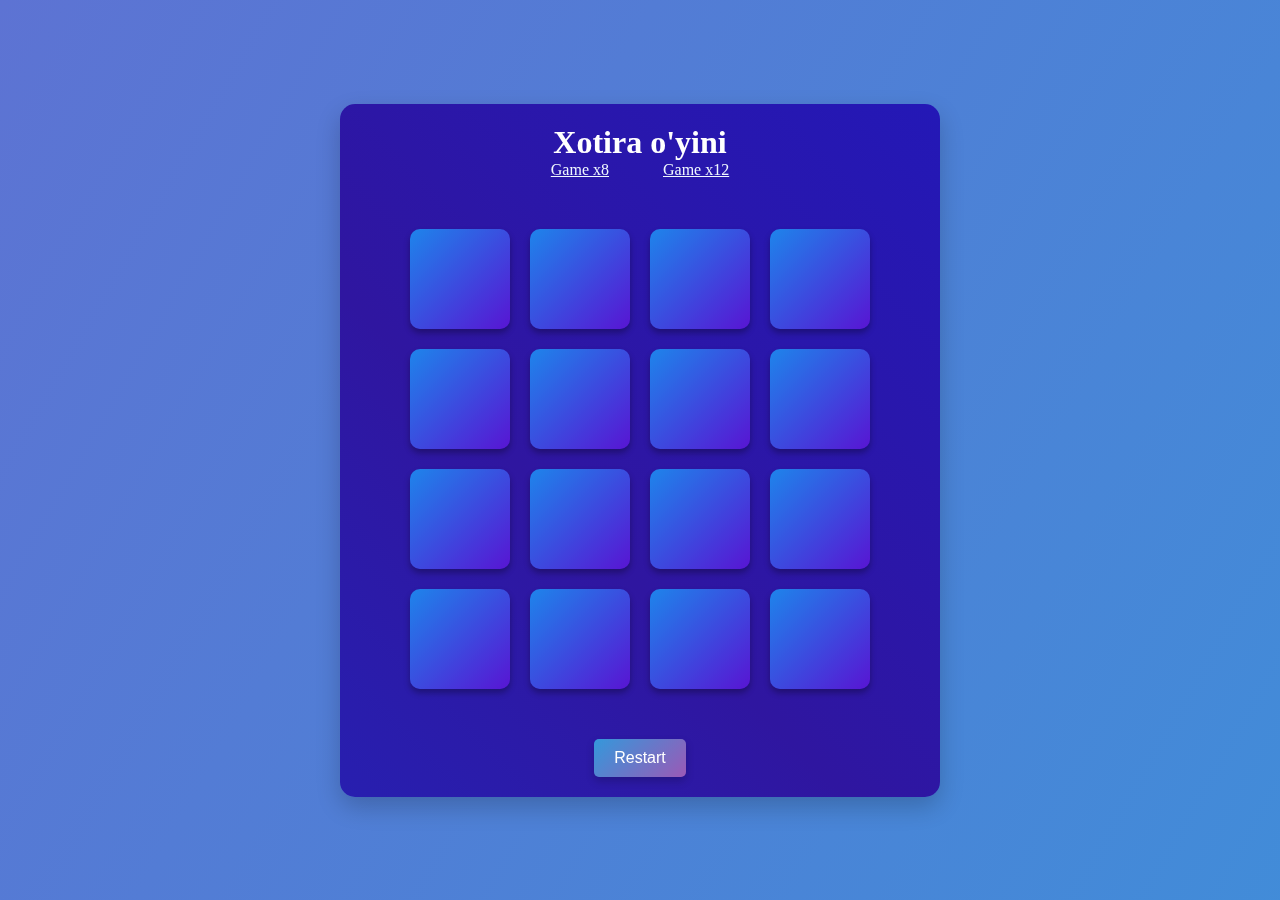
<file: index.html>
<!DOCTYPE html>
<html lang="uz">
<head>
    <meta charset="UTF-8">
    <meta name="viewport" content="width=device-width, initial-scale=1.0">
    <link rel="icon" href="https://veranix-1.github.io/Portfolio/img/Veranix.jpg">
    <link rel="stylesheet" href="./style.css">
    <title>Card Game</title>
</head>
<body>
    <div class="box">
        <h1>Xotira o'yini</h1>
        <a href="./4-win/index-2.html" style="padding: 25px;color: aliceblue;">Game x8</a>
        <a href="./6-win/index-1.html" style="padding: 25px;color: aliceblue;">Game x12</a>
        <p class="message" lang="en"></p>
        <div class="big">
        </div>
        <button class="restart-btn" lang="en">Restart</button>
    </div>
    <script src="./script.js"></script>
</body>
</html>
</file>
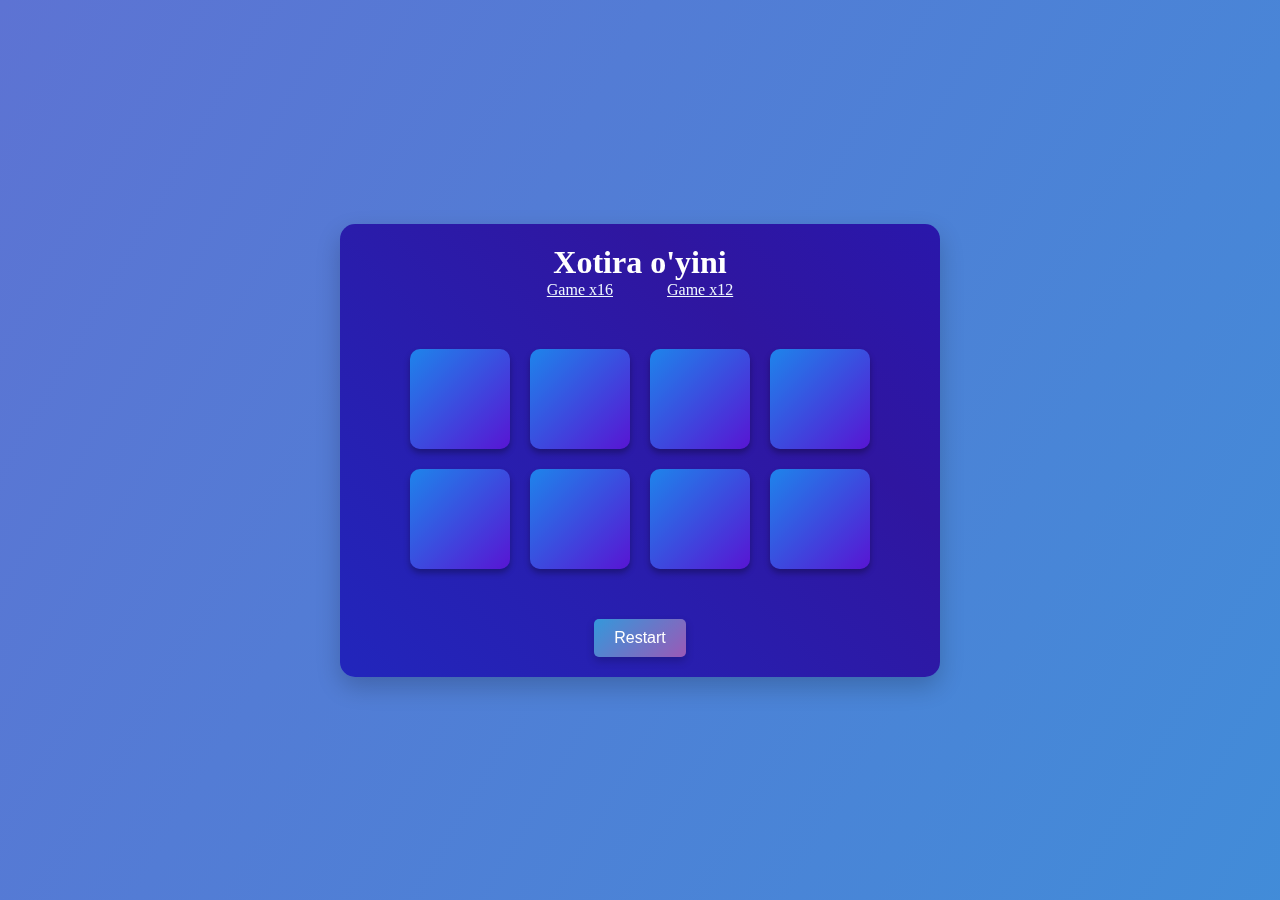
<file: 4-win/index-2.html>
<!DOCTYPE html>
<html lang="uz">
<head>
    <meta charset="UTF-8">
    <meta name="viewport" content="width=device-width, initial-scale=1.0">
    <link rel="icon" href="https://veranix-1.github.io/Portfolio/img/Veranix.jpg">
    <link rel="stylesheet" href="../style.css">
    <title>Card Game | x8</title>
</head>
<body>
    <div class="box">
        <h1>Xotira o'yini</h1>
        <a href="../index.html" style="padding: 25px;color: aliceblue;">Game x16</a>
        <a href="../6-win/index-1.html" style="padding: 25px;color: aliceblue;">Game x12</a>
        <p class="message" lang="en"></p>
        <div class="big">
        </div>
        <button class="restart-btn" lang="en">Restart</button>
    </div>
    <script src="./script.js"></script>
</body>
</html>
</file>
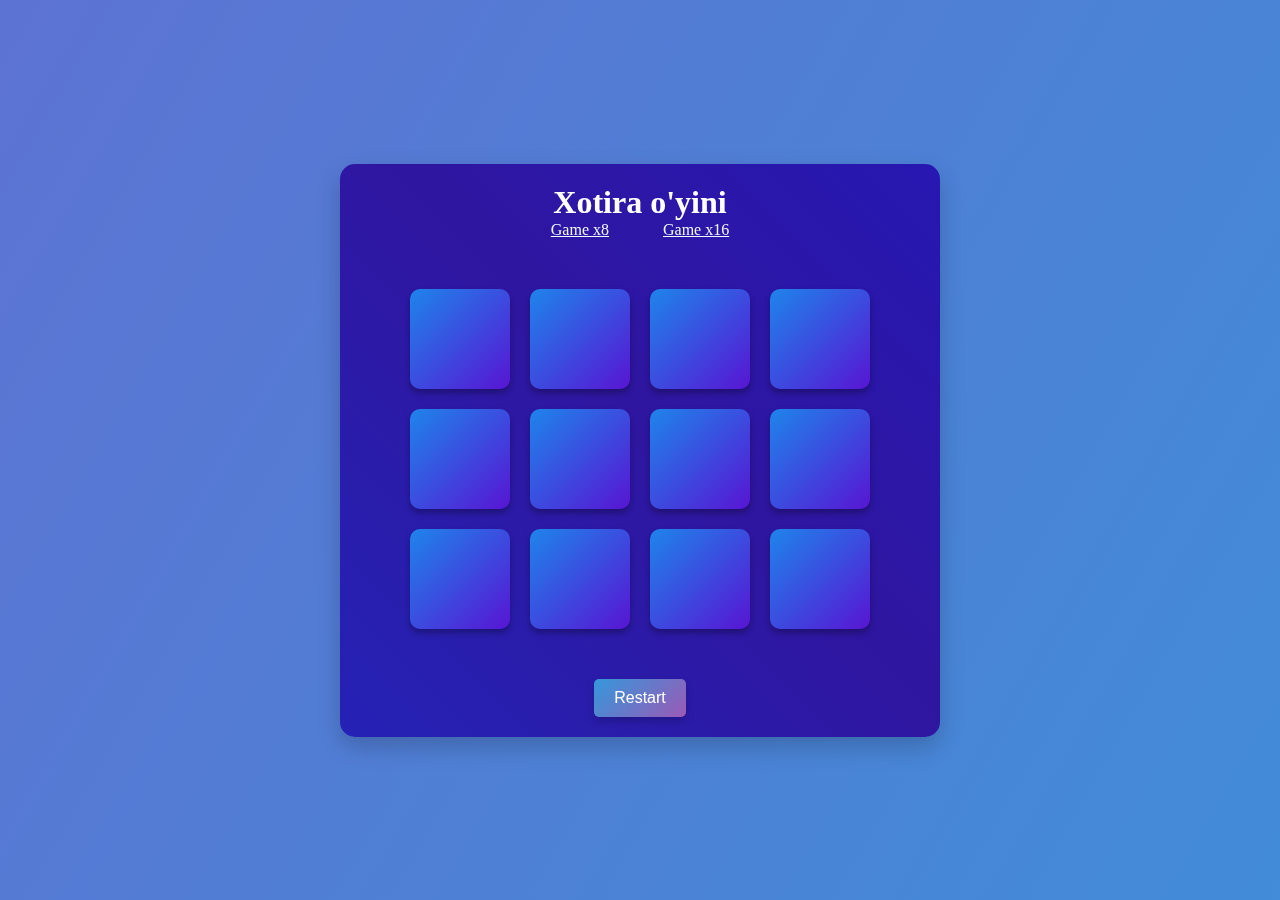
<file: 6-win/index-1.html>
<!DOCTYPE html>
<html lang="uz">
<head>
    <meta charset="UTF-8">
    <meta name="viewport" content="width=device-width, initial-scale=1.0">
    <link rel="icon" href="https://veranix-1.github.io/Portfolio/img/Veranix.jpg">
    <link rel="stylesheet" href="../style.css">
    <title>Card Game | x12</title>
</head>
<body>
    <div class="box">
        <h1>Xotira o'yini</h1>
        <a href="../4-win/index-2.html" style="padding: 25px;color: aliceblue;">Game x8</a>
        <a href="../index.html" style="padding: 25px;color: aliceblue;">Game x16</a>
        <p class="message" lang="en"></p>
        <div class="big">
        </div>
        <button class="restart-btn" lang="en">Restart</button>
    </div>
    <script src="./script.js"></script>
</body>
</html>
</file>
<file: style.css>
* {
  margin: 0;
  padding: 0;
  box-sizing: border-box;
}

.container {
  max-width: 1220px;
  margin: 0 auto;
}

body {
  background: linear-gradient(120deg, #5d73d3, #3498db, #066df4);
  background-size: 300% 300%;
  animation: background-animation 8s ease infinite;
  color: white;
  display: flex;
  align-items: center;
  justify-content: center;
  min-height: 100vh;
}

.box {
  text-align: center;
  background: rgba(255, 255, 255, 0.1);
  padding: 20px;
  border-radius: 15px;
  box-shadow: 0 10px 25px rgba(0, 0, 0, 0.2);
  backdrop-filter: blur(10px);
  width: 95%;
  max-width: 600px;
  background: linear-gradient(45deg, #0942ee, #2f16a0, #0a1ce9);
  animation: board-gradient 6s ease infinite;
  background-size: 400% 400%;
}

@keyframes board-gradient {
  0% {
    background-position: 0% 50%;
  }

  50% {
    background-position: 100% 50%;
  }

  100% {
    background-position: 0% 50%;
  }
}

.big {
  display: flex;
  flex-wrap: wrap;
  justify-content: center;
  align-items: center;
  gap: 20px;
  margin: 50px auto;
}

.card {
  width: 100px;
  height: 100px;
  perspective: 1000px;
  cursor: pointer;
}

.card-inner {
  width: 100%;
  height: 100%;
  position: relative;
  transform-style: preserve-3d;
  transition: transform 0.6s;
}

.card.flipped .card-inner {
  transform: rotateY(180deg);
}

.card .front,
.card .back {
  position: absolute;
  width: 100%;
  height: 100%;
  backface-visibility: hidden;
  border-radius: 10px;
  display: flex;
  justify-content: center;
  align-items: center;
  font-size: 24px;
  font-weight: bold;
  color: white;
  box-shadow: 0 4px 6px rgba(0, 0, 0, 0.3);
}

.card .front {
  background: linear-gradient(135deg, #1e84eb, #5815d3);
}

.card .back {
  background: linear-gradient(45deg, #53f608, #092dfa);
  color: black;
  transform: rotateY(180deg);
}

.message {
  font-size: 18px;
  color: #f1c40f;
  margin: 10px 0;
  text-shadow: 0 2px 3px rgba(0, 0, 0, 0.2);
}


.restart-btn {
  padding: 10px 20px;
  background: linear-gradient(135deg, #3498db, #9b59b6);
  color: white;
  border: none;
  border-radius: 5px;
  cursor: pointer;
  font-size: 16px;
  box-shadow: 0 4px 8px rgba(0, 0, 0, 0.2);
  transition: all 0.3s ease;
}

.restart-btn:hover {
  background: linear-gradient(135deg, #9b59b6, #3498db);
  box-shadow: 0 6px 12px rgba(0, 0, 0, 0.3);
}
</file>
